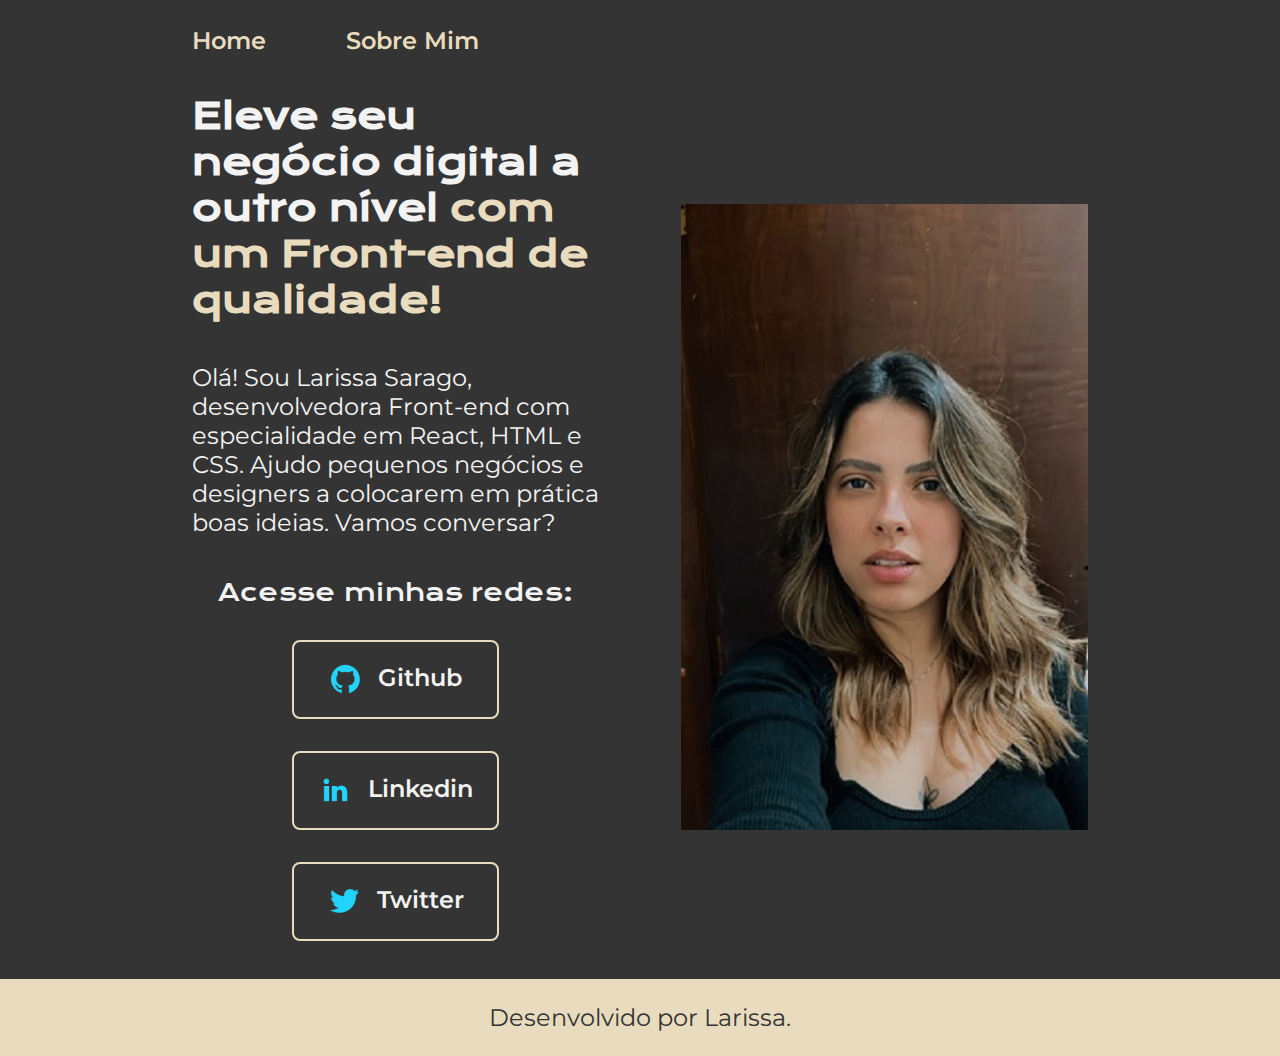
<file: index.html>
<!DOCTYPE html>
<html lang="pt-br">
<head>
    <meta charset="UTF-8">
    <meta http-equip="X-UA-Compatible" content="IE=edge">
    <meta name="viewport" content="width=device-width, initial-scale=1.0">
    <title>Portfolio</title>
    <link rel="stylesheet" href="./styles/style.css">
</head>
<body>
   <header class="cabecalho">
    <nav class="cabecalho__menu">
        <a class="cabecalho__menu__link" href="index.html">Home</a>
        <a class="cabecalho__menu__link" href="about.html">Sobre Mim</a>
    </nav>
   </header>  
   <main class="apresentacao">
       <section class="apresentacao__conteudo">
            <h1 class="apresentacao__conteudo__titulo">Eleve seu negócio digital a outro nível 
            <strong class="titulo-destaque">com um Front-end de qualidade!</strong></h1>
            <p class="apresentacao__conteudo__texto">Olá! Sou Larissa Sarago, desenvolvedora Front-end com especialidade em React, HTML e CSS. Ajudo pequenos negócios e designers a colocarem em prática boas ideias. Vamos conversar?</p>
            <div class="apresentacao__links">
                <h2 class="apresentacao_links_subtitulo">Acesse minhas redes:</h2>
                <a class="apresentacao__links__navegacao" href="https://github.com/Saragoo">
                    <img src="./assets/github.png">
                    Github
                </a>
                <a class="apresentacao__links__navegacao" href="https://www.linkedin.com/in/larsarago13/">
                    <img src="./assets/linkedin.png">
                   Linkedin
                </a>
                <a class="apresentacao__links__navegacao" href="https://x.com/Lari_Sarago">
                    <img src="./assets/twitter.png">
                     Twitter
                </a>
                
        </div>
        </section>
        <img class="apresentacao__imagem" src="./assets/imagi.jpg" alt="foto da Larissa Sarago programando">
   </main>
   <Footer class="rodape">
       <p>Desenvolvido por Larissa.</p>
   </Footer>
</body>
</html>
</file>
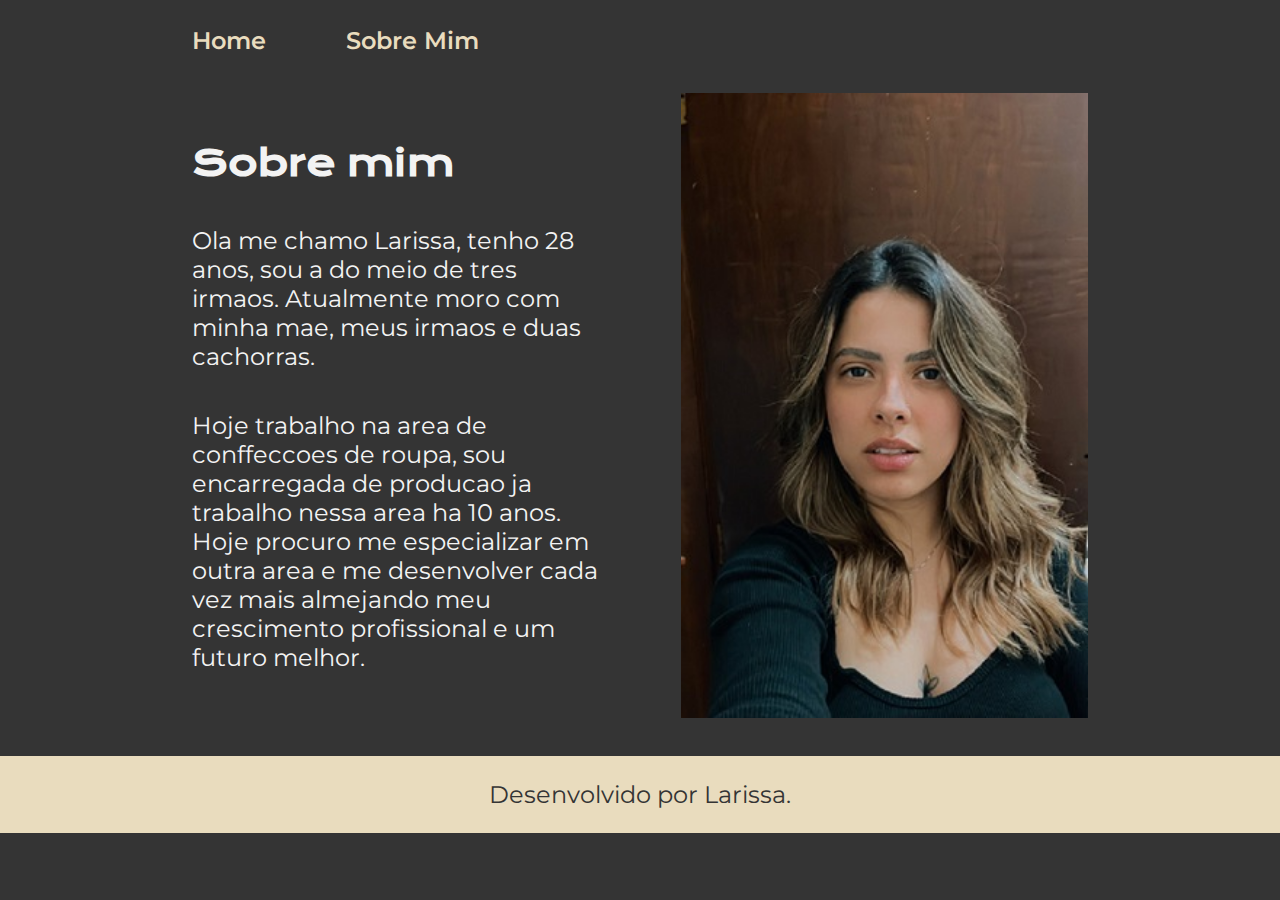
<file: about.html>
<!DOCTYPE html>
<html lang="pt´-br">
<head>
    <meta charset="UTF-8">
    <meta http-equip="X-UA-Compatible" content="IE=edge">
    <meta name="viewport" content="width=device-width, initial-scale=1.0">
    <title>Sobre Mim</title>
    <link rel="stylesheet" href="./styles/style.css">
</head>
<body>
    <header class="cabecalho">
        <nav class="cabecalho__menu">
            <a class="cabecalho__menu__link" href="index.html">Home</a>
            <a class="cabecalho__menu__link" href="about.html">Sobre Mim</a>
        </nav>
       </header> 

    <main class="apresentacao">
      <section class="apresentacao__conteudo">
        <h1 class="apresentacao__conteudo__titulo">Sobre mim</h1>
        <p class="apresentacao__conteudo__texto">Ola me chamo Larissa, tenho 28 anos, sou a do meio de tres irmaos. Atualmente moro com minha mae, meus irmaos e duas cachorras.</p>
        <p class="apresentacao__conteudo__texto">Hoje trabalho na area de conffeccoes de roupa, sou encarregada de producao ja trabalho nessa area ha 10 anos. Hoje procuro me especializar em outra area e me desenvolver cada vez mais almejando meu crescimento profissional e um futuro melhor. </p>
    </section> 
    <img class="apresentacao__imagem" src="./assets/imagi.jpg" alt="foto da Larissa Sarago programando">
    </main>

    <Footer class="rodape">
        <p>Desenvolvido por Larissa.</p>
    </Footer>
</body>
</html>
</file>
<file: styles/style.css>
@import url('https://fonts.googleapis.com/css2?family=Krona+One&family=Montserrat:wgt@400;600&display=swap');

:root{
    --cor-primaria: #343434;
    --cor-secundaria: #F3F3F3;
    --cor-terciaria:  #E9DCBE; 
    --cor-hover: #8E8B82;

    --fonte-principal: 'Krona One', sans-serif;
    --fonte-secundaria: 'Montserrat', sans-serif;
}

*{

    margin: 0;
    padding: 0;
}

body {
    
    box-sizing: border-box;
    background-color: var(--cor-primaria);
    color: var(--cor-secundaria);
}

.cabecalho{
    padding: 2% 0% 0% 15%;
}

.cabecalho__menu{
    display: flex;
    gap: 80px;
}

.cabecalho__menu__link{
    font-family: var(--fonte-secundaria);
    font-size: 1.5rem;
    font-weight: 600;
    color: var(--cor-terciaria);
    text-decoration: none;
}

.apresentacao{
    padding: 3% 15%;
    display: flex;
    align-items: center;
    justify-content: space-between;
    gap: 82px;
}

.apresentacao__conteudo{
    width: 50%;
    display: flex;
    flex-direction: column;
    gap: 40px;
}

.apresentacao__conteudo__titulo {
    font-size: 2.25rem;
    font-family: var(--fonte-principal);
}

.titulo-destaque { 
    color: var(--cor-terciaria);
}

.apresentacao__conteudo__texto {
    font-size: 1.5rem;
    font-family: var(--fonte-secundaria);
}

.apresentacao__links{
    display: flex;
    flex-direction: column;
    justify-content: space-between;
    align-items: center;
    gap: 32px;
}

.apresentacao_links_subtitulo{
    font-family: var(--fonte-principal);
    font-weight: 400;
    font-size: 1.5rem;
}

.apresentacao__links__navegacao{
    display: flex;
    justify-content: center;
    gap: 16px;
    border: 2px solid var(--cor-terciaria);
    width: 50%;
    text-align: center;
    border-radius: 8px;
    font-size: 1.5rem;
    font-weight: 600;
    padding: 21.5px 0;
    text-decoration: none;
    color: var(--cor-secundaria);
    font-family: var(--fonte-secundaria);
}

.apresentacao__links__link:hover{
    background-color: var(--cor-hover);
}

.apresentacao__imagem{
    width: 50%;
}

.rodape{
    color: var(--cor-primaria);
    background-color: var(--cor-terciaria);
    padding: 24px;
    text-align: center;
    font-family: var(--fonte-secundaria);
    font-size: 1.5rem;
    font-weight: 400;
}

@media (max-width: 1200px) {
    .cabecalho{
        padding: 10%;
    }

    .cabecalho__menu{
        justify-content: center;
    }
   
   .apresentacao{
        flex-direction: column-reverse;
        padding: 5%;
    }
    
    .apresentacao__conteudo{
        width: auto;
    }
}
</file>
